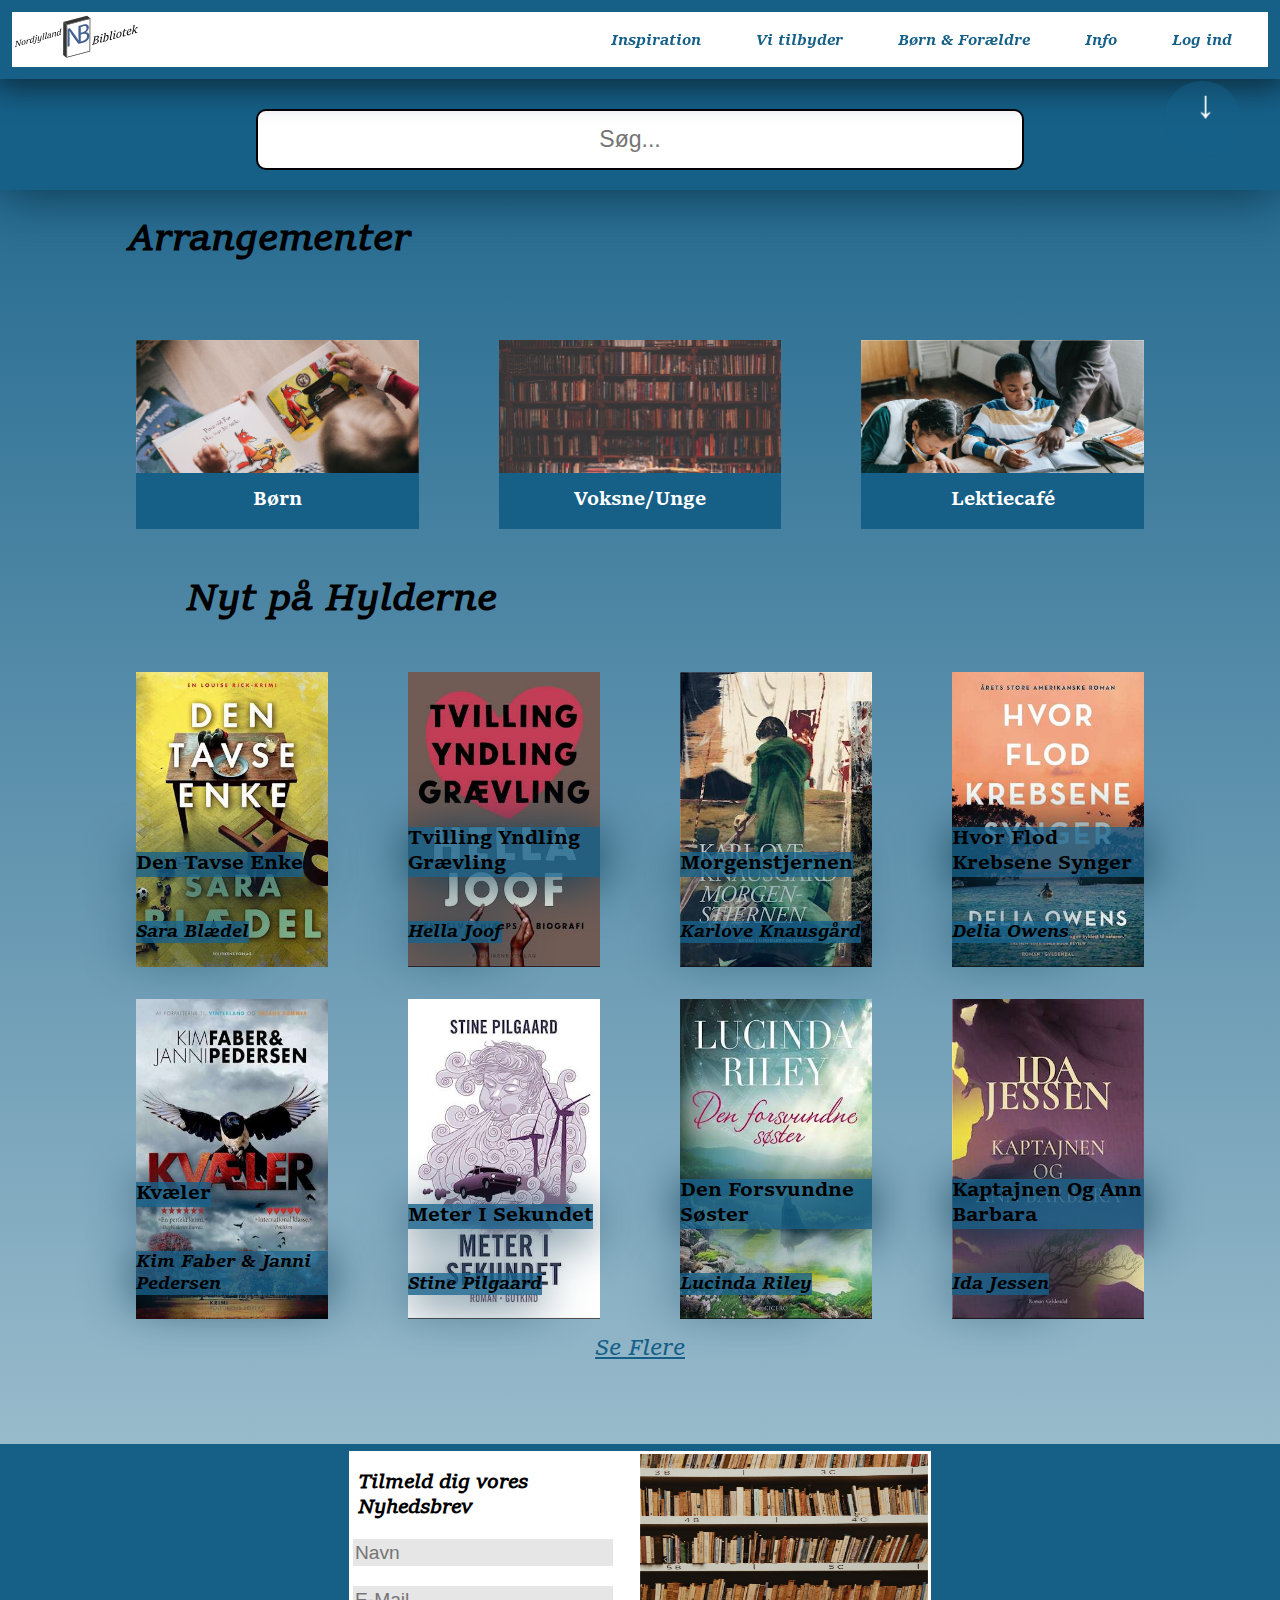
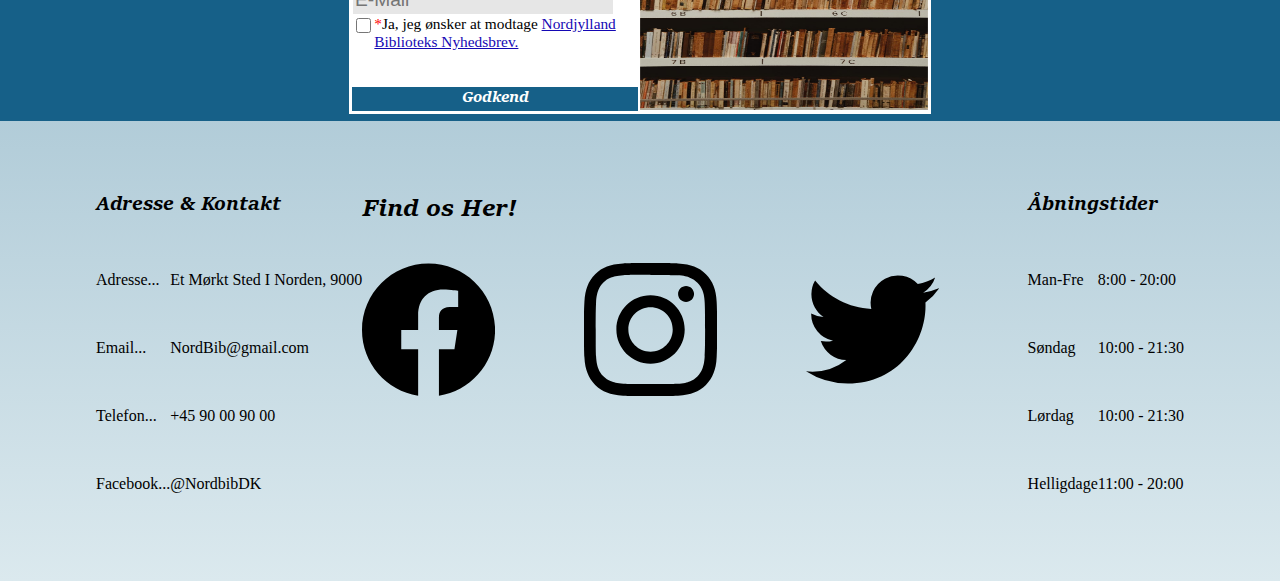
<file: Index.html>
<!DOCTYPE html>
<html lang="en">
<head>
    <meta charset="UTF-8">
    <meta http-equiv="X-UA-Compatible" content="IE=edge">
    <meta name="viewport" content="width=device-width, initial-scale=1.0">
    <title>Nordjylland Bibliotek</title>
    <link rel="stylesheet" href="CSS/nav.css">
    <link rel="stylesheet" href="CSS/main.css">
    <link rel="javascript" href="/script/script.js">
</head>
<body>
    <header class="sticky1">
        <nav>
            <svg class="svg-logo-nav" xmlns="http://www.w3.org/2000/svg" xmlns:xlink="http://www.w3.org/1999/xlink" version="1.1" id="Layer_1" x="0px" y="0px" viewBox="0 0 975.25 388.09" style="enable-background:new 0 0 975.25 388.09;" xml:space="preserve">
                <style type="text/css">
                    .st0{enable-background:new    ;}
                    .st1{fill:#363635;}
                    .st2{fill:#FFFFFF;}
                    .st3{fill:#436290;}
                    .st4{fill:none;}
                </style>
                <g>
                    <g>
                        <g class="st0">
                            <g>
                                <polygon class="st1" points="417.53,341.1 392.07,321.26 563.17,275.41 588.63,295.25     "/>
                            </g>
                            <g>
                                <polygon class="st1" points="588.63,295.25 563.17,275.41 564.26,33.41 589.72,53.25     "/>
                            </g>
                            <g>
                                <polygon class="st2" points="418.62,99.1 393.16,79.26 564.26,33.41 589.72,53.25     "/>
                            </g>
                            <g>
                                <polygon class="st2" points="417.53,341.1 392.07,321.26 393.16,79.26 418.62,99.1     "/>
                            </g>
                            <g>
                                <polygon class="st2" points="589.72,53.25 588.63,295.25 417.53,341.1 418.62,99.1     "/>
                            </g>
                            <g>
                                <polygon class="st1" points="413.21,346.7 387.75,326.86 388.88,75.97 414.34,95.81     "/>
                            </g>
                            <g>
                                <polygon class="st1" points="414.34,95.81 388.88,75.97 568.59,27.82 594.05,47.66     "/>
                            </g>
                            <g>
                                <path class="st1" d="M414.34,95.81l179.71-48.15l-1.13,250.88L413.21,346.7L414.34,95.81z M588.63,295.25l1.09-242L418.62,99.1      l-1.09,242L588.63,295.25"/>
                            </g>
                        </g>
                    </g>
                </g>
                <g>
                    <g>
                        <g>
                            <path class="st3" d="M560.29,152.79c12.48,0.27,27.06,7.04,26.97,27.18c-0.05,11.69-4.58,21.75-11.25,30.18     c-9.21,11.12-24.06,19.12-45.53,24.87c-9.74,2.61-17.58,4.15-23.19,5.01l-4.99,1.34l-41.45-57.71     c-9.1-12.66-17.82-25.81-24.38-38.74l-0.59,0.36c0.9,16.87,1.22,33.08,1.12,55.65l-0.26,58.02l-16,4.29l0.61-135.79l18.54-4.97     l41.84,57.41c9.23,12.67,16.52,24.41,22.53,36.06l0.08-17.9c-0.45-11.11-0.56-22.59-0.5-35.96l0.26-56.81l12.5-3.35     c5.85-2.19,12.5-4.36,19.2-6.15c16.98-4.55,27.89-4.46,36.07,0.2c6.8,3.41,10.86,10.37,10.81,21.05     C582.61,130.11,574.17,143.84,560.29,152.79z M535.43,220.03c17.56-4.71,33.79-15.7,33.88-35.44     c0.08-18.54-15.3-22.06-33.84-17.09l-14.05,3.76l-0.23,51.78C524.5,222.75,529.38,221.65,535.43,220.03 M521.67,114.24     l-0.2,43.72l15.42-4.13c17.95-4.81,28.53-17.31,28.59-30.4c0.07-15.92-11.6-19.03-28.78-14.43     C528.9,111.1,524.41,112.91,521.67,114.24"/>
                        </g>
                    </g>
                </g>
                <g>
                    <g>
                        <g>
                            <path d="M101.87,220.53c0.47,1.52,0.71,3.21,0.7,5.05c-0.01,1.8-0.21,3.61-0.61,5.43c-0.39,1.81-0.96,3.59-1.68,5.3     c-0.72,1.72-1.59,3.34-2.62,4.88c-1.04,1.55-2.18,2.93-3.44,4.17c-1.26,1.24-2.63,2.31-4.11,3.22c-1.48,0.9-3.03,1.57-4.66,2.01     c-1.98,0.53-3.75,0.68-5.32,0.47c-1.58-0.21-2.91-0.75-3.98-1.62c-1.08-0.87-1.91-2.06-2.48-3.56c-0.57-1.51-0.86-3.28-0.85-5.34     c0.01-1.85,0.22-3.69,0.61-5.52c0.4-1.84,0.97-3.61,1.7-5.33c0.73-1.72,1.61-3.35,2.63-4.88c1.02-1.54,2.16-2.94,3.44-4.19     c1.27-1.25,2.64-2.33,4.12-3.24c1.47-0.9,3.04-1.57,4.69-2.02c2.21-0.59,4.11-0.74,5.7-0.44c1.59,0.3,2.9,0.93,3.92,1.89     C100.65,217.77,101.4,219.01,101.87,220.53z M96.16,230.75c0.21-1.47,0.31-2.86,0.32-4.19c0.01-1.37-0.1-2.63-0.35-3.8     c-0.23-1.16-0.62-2.12-1.16-2.89c-0.54-0.77-1.26-1.3-2.15-1.59c-0.89-0.29-1.99-0.26-3.32,0.1c-1.23,0.33-2.34,0.91-3.34,1.77     c-0.99,0.85-1.89,1.86-2.67,3.02c-0.79,1.16-1.47,2.45-2.04,3.84c-0.56,1.4-1.04,2.83-1.42,4.29c-0.38,1.46-0.66,2.89-0.85,4.29     c-0.18,1.41-0.28,2.7-0.29,3.89c-0.01,1.31,0.1,2.53,0.32,3.68c0.22,1.14,0.59,2.1,1.13,2.88c0.54,0.77,1.26,1.32,2.14,1.65     c0.9,0.32,2.03,0.3,3.39-0.07c1.15-0.31,2.21-0.86,3.19-1.66c0.97-0.8,1.85-1.76,2.63-2.87c0.78-1.1,1.47-2.35,2.07-3.72     c0.59-1.37,1.1-2.79,1.49-4.24C95.65,233.66,95.95,232.21,96.16,230.75"/>
                        </g>
                        <g>
                            <path d="M73.8,208.92l-0.4,2.09l-4.32,2.68c-0.36,0.22-0.69,0.5-0.99,0.83c-0.3,0.33-0.51,0.72-0.61,1.19l-6.98,33.75l-2.45,7.93     l-2.65,0.71L40.3,228.9l-1.73-3.98l-0.33,0.09l-7.05,34.12c-0.06,0.29-0.07,0.51-0.04,0.68c0.02,0.17,0.08,0.31,0.16,0.4     c0.08,0.11,0.18,0.18,0.32,0.23c0.13,0.04,0.27,0.09,0.43,0.1l4.34,0.33L35.96,263l-14.62,3.92l0.43-2.14l4.35-2.66     c0.38-0.22,0.71-0.5,0.99-0.84c0.28-0.33,0.48-0.74,0.58-1.23l7.45-35.81c0.08-0.48,0.04-0.82-0.12-1.02     c-0.16-0.2-0.43-0.32-0.81-0.34l-4.63-0.12l0.46-2.11l11.49-3.08l13.94,27.03l1.64,3.75l0.33-0.09l6.56-31.62     c0.1-0.42,0.06-0.74-0.13-0.98c-0.19-0.23-0.45-0.35-0.8-0.36l-4.33-0.36l0.4-2.09L73.8,208.92z"/>
                        </g>
                        <g>
                            <path d="M129.58,204.76c0.5-0.13,0.97-0.24,1.39-0.31c0.43-0.07,0.82-0.11,1.19-0.1c0.37,0,0.73,0.04,1.07,0.11     c0.34,0.06,0.68,0.17,1.02,0.33l-0.82,7.77l-3.04,0.82l-0.53-2.31c-0.06-0.22-0.21-0.37-0.44-0.47c-0.22-0.11-0.49-0.17-0.78-0.2     c-0.29-0.03-0.6-0.02-0.93,0.02c-0.33,0.04-0.63,0.09-0.89,0.16c-0.78,0.21-1.54,0.55-2.28,1.02c-0.74,0.47-1.44,1.01-2.13,1.64     c-0.68,0.63-1.34,1.32-1.98,2.07c-0.64,0.75-1.26,1.53-1.86,2.33l-3.58,18.03c-0.02,0.46-0.04,0.97-0.07,1.52     c-0.02,0.56-0.04,1.11-0.05,1.67c-0.02,0.55-0.02,1.09-0.02,1.62c0,0.53,0,1-0.01,1.42l-6.72,1.8l4.87-24.55     c0.1-0.5,0.18-1.02,0.25-1.54c0.06-0.53,0.1-0.96,0.12-1.29c0.03-0.57-0.06-0.97-0.25-1.19c-0.18-0.23-0.51-0.37-0.97-0.43     l-3.1-0.54l0.01-1.74l11.07-4.8l-1.42,7.46l0.21-0.06c0.97-1.39,1.91-2.67,2.8-3.81c0.9-1.14,1.79-2.15,2.67-3.03     c0.88-0.87,1.74-1.6,2.59-2.17C127.83,205.4,128.69,204.99,129.58,204.76z"/>
                        </g>
                        <g>
                            <path d="M166.85,224.3c0.32-0.19,0.64-0.4,0.94-0.63l0.81-0.22l-0.01,2.27c-0.67,0.57-1.36,1.1-2.07,1.57     c-0.71,0.47-1.42,0.88-2.13,1.25s-1.39,0.68-2.05,0.94c-0.66,0.26-1.29,0.47-1.9,0.63c-0.87,0.23-1.58,0.26-2.15,0.07     c-0.57-0.19-1.03-0.49-1.38-0.92c-0.35-0.42-0.61-0.92-0.76-1.51c-0.16-0.58-0.26-1.15-0.29-1.73l-0.24,0.06     c-1.05,1.48-2.03,2.71-2.94,3.68c-0.91,0.97-1.77,1.75-2.59,2.35c-0.82,0.6-1.59,1.06-2.32,1.36c-0.74,0.32-1.46,0.57-2.15,0.75     c-1.59,0.43-3,0.5-4.23,0.22c-1.24-0.28-2.27-0.85-3.11-1.71c-0.84-0.86-1.47-1.99-1.9-3.37c-0.43-1.39-0.64-2.98-0.63-4.76     c0.01-1.77,0.2-3.57,0.57-5.41c0.37-1.84,0.91-3.66,1.63-5.44c0.7-1.79,1.57-3.5,2.58-5.14c1.01-1.64,2.16-3.13,3.46-4.48     c1.29-1.35,2.7-2.52,4.25-3.52c1.54-0.99,3.18-1.72,4.93-2.19c0.88-0.24,1.73-0.37,2.55-0.4c0.81-0.03,1.56,0.01,2.23,0.12     c0.67,0.11,1.26,0.29,1.77,0.53c0.51,0.25,0.92,0.53,1.22,0.84l2.43-12.02c0.13-0.55,0.1-0.94-0.08-1.14     c-0.18-0.21-0.5-0.36-0.97-0.44l-3.55-0.57l0.01-1.74l11.55-4.28l-7.48,36.5c-0.15,0.73-0.29,1.48-0.45,2.27     c-0.15,0.78-0.29,1.53-0.43,2.26c-0.13,0.72-0.25,1.37-0.33,1.94c-0.08,0.56-0.13,1-0.13,1.29c0,0.27,0.05,0.55,0.15,0.81     c0.1,0.28,0.26,0.52,0.49,0.72c0.23,0.21,0.53,0.34,0.9,0.41s0.84,0.02,1.4-0.13c0.15-0.04,0.37-0.12,0.63-0.23     c0.26-0.11,0.54-0.23,0.84-0.38C166.21,224.65,166.52,224.49,166.85,224.3z M155.86,224.01l4.64-22.34     c-0.46-0.13-1-0.19-1.62-0.2c-0.62-0.01-1.26,0.03-1.91,0.1c-0.65,0.07-1.29,0.17-1.91,0.29c-0.63,0.13-1.15,0.25-1.6,0.37     c-1.29,0.34-2.47,0.88-3.55,1.61c-1.07,0.73-2.04,1.61-2.9,2.63c-0.86,1.01-1.6,2.14-2.23,3.38c-0.63,1.24-1.16,2.53-1.58,3.87     c-0.43,1.35-0.75,2.72-0.97,4.11c-0.22,1.4-0.33,2.76-0.34,4.08c-0.01,1.35,0.14,2.55,0.42,3.61c0.28,1.05,0.72,1.92,1.31,2.58     c0.58,0.67,1.34,1.12,2.27,1.32c0.92,0.22,2.01,0.15,3.28-0.19c0.48-0.13,1.01-0.33,1.58-0.62c0.57-0.29,1.16-0.66,1.75-1.11     c0.59-0.45,1.17-0.96,1.75-1.54C154.84,225.37,155.37,224.72,155.86,224.01"/>
                        </g>
                        <g>
                            <path d="M190.23,176.62c0.21,0.41,0.31,0.91,0.31,1.48c0,0.6-0.11,1.18-0.32,1.73c-0.21,0.56-0.51,1.06-0.88,1.51     c-0.37,0.45-0.8,0.84-1.3,1.17c-0.49,0.33-1.02,0.57-1.58,0.72c-0.54,0.15-1.05,0.19-1.54,0.13c-0.48-0.06-0.9-0.21-1.24-0.44     c-0.35-0.24-0.63-0.57-0.84-0.99c-0.21-0.42-0.31-0.93-0.31-1.53c0-0.61,0.11-1.18,0.32-1.72c0.21-0.54,0.49-1.03,0.85-1.47     c0.35-0.44,0.77-0.81,1.25-1.12c0.49-0.31,1-0.53,1.54-0.68c0.58-0.16,1.12-0.21,1.63-0.19c0.5,0.03,0.93,0.17,1.27,0.41     C189.74,175.88,190.02,176.21,190.23,176.62z"/>
                        </g>
                        <g>
                            <path d="M175.7,196.26l0.01-1.69l12.49-5.24l-5.68,31.42c-0.61,3.44-1.48,6.46-2.58,9.04c-1.11,2.59-2.38,4.79-3.83,6.62     c-1.44,1.82-3.02,3.3-4.72,4.42c-1.7,1.12-3.47,1.92-5.29,2.41c-0.28,0.07-0.61,0.14-1.01,0.19c-0.39,0.06-0.8,0.09-1.22,0.11     c-0.42,0.02-0.84,0.03-1.26,0.01c-0.43-0.01-0.81-0.04-1.18-0.08l1.02-5.75l0.93-0.25c0.4,0.12,0.83,0.24,1.27,0.36     c0.44,0.11,0.9,0.2,1.4,0.26c0.49,0.06,1,0.07,1.53,0.04c0.53-0.03,1.09-0.12,1.67-0.28c1.12-0.3,2.03-0.7,2.71-1.21     c0.68-0.51,1.21-1.09,1.58-1.75c0.66-1.19,1.28-2.93,1.84-5.23c0.56-2.29,1.15-5.24,1.77-8.85l4.02-22.42     c0.08-0.37,0.03-0.73-0.13-1.07c-0.17-0.34-0.49-0.54-0.97-0.59L175.7,196.26z"/>
                        </g>
                        <g>
                            <path d="M206.1,184.53l-4.43,21.11c-0.17,0.81-0.31,1.61-0.44,2.39c-0.13,0.78-0.18,1.47-0.19,2.07c0,0.73,0.09,1.35,0.28,1.86     c0.18,0.51,0.49,0.9,0.91,1.17c0.42,0.27,0.97,0.42,1.64,0.45c0.67,0.03,1.49-0.1,2.46-0.36c0.6-0.16,1.26-0.41,1.97-0.74     c0.71-0.33,1.43-0.74,2.16-1.22c0.72-0.47,1.43-1.01,2.13-1.64c0.69-0.62,1.33-1.3,1.89-2.02l3.73-19.58     c0.04-0.49,0.08-1.01,0.12-1.57c0.03-0.56,0.05-1.11,0.06-1.65c0.02-0.55,0.02-1.08,0.02-1.6c0-0.52,0-0.98,0.01-1.4l6.66-1.78     l-6.01,32.47c-0.52,2.75-1.32,5.2-2.4,7.36c-1.09,2.15-2.38,4.07-3.89,5.76c-0.89,1-1.79,1.95-2.69,2.82     c-0.91,0.87-1.83,1.67-2.78,2.37c-0.95,0.71-1.93,1.32-2.96,1.84c-1.02,0.51-2.1,0.91-3.22,1.22c-1.02,0.27-1.94,0.49-2.76,0.63     c-0.81,0.14-1.53,0.24-2.15,0.28c-0.63,0.04-1.17,0.05-1.64,0.03s-0.86-0.04-1.16-0.06l0.99-5.98l1-0.27     c0.42,0.12,0.89,0.23,1.4,0.33s1.05,0.17,1.62,0.22c0.57,0.04,1.18,0.04,1.8,0c0.53-0.04,1.07-0.13,1.62-0.28     c0.11-0.03,0.22-0.06,0.33-0.09c1.17-0.31,2.18-0.62,3.03-0.93c0.86-0.32,1.6-0.65,2.25-1.01c0.64-0.36,1.2-0.75,1.68-1.18     c0.47-0.43,0.92-0.93,1.35-1.49c0.2-0.29,0.4-0.65,0.58-1.11c0.19-0.46,0.36-0.98,0.53-1.56s0.35-1.22,0.51-1.91     c0.16-0.68,0.32-1.4,0.49-2.15l0.62-2.74c0.12-0.46,0.24-0.93,0.35-1.41c0.11-0.48,0.21-0.93,0.3-1.36     c0.09-0.42,0.18-0.82,0.26-1.16c0.09-0.34,0.15-0.62,0.19-0.81l-0.21,0.06c-1.11,1.54-2.19,2.81-3.21,3.8     c-1.03,0.99-2.01,1.79-2.96,2.41c-0.95,0.61-1.85,1.09-2.69,1.41c-0.84,0.31-1.63,0.57-2.35,0.76c-1.08,0.29-2.1,0.43-3.04,0.4     c-0.94-0.03-1.76-0.25-2.45-0.67c-0.69-0.41-1.23-1.03-1.62-1.84c-0.39-0.81-0.58-1.86-0.57-3.14c0-0.54,0.04-1.12,0.09-1.72     c0.06-0.61,0.17-1.24,0.31-1.87l3.38-16.14c0.13-0.55,0.1-0.95-0.06-1.18c-0.17-0.23-0.5-0.38-0.98-0.46l-3.13-0.53l0.01-1.69     L206.1,184.53z"/>
                        </g>
                        <g>
                            <path d="M246.32,158.97l-8.09,38.9c-0.1,0.55-0.21,1.1-0.32,1.64c-0.12,0.55-0.22,1.07-0.31,1.56c-0.1,0.49-0.16,0.93-0.2,1.32     c-0.05,0.4-0.07,0.71-0.07,0.94c0,0.27,0.06,0.54,0.17,0.79c0.12,0.26,0.31,0.48,0.57,0.65s0.59,0.3,0.99,0.36     c0.4,0.06,0.89,0.01,1.45-0.14c0.16-0.04,0.39-0.12,0.68-0.25c0.29-0.12,0.61-0.27,0.96-0.44c0.36-0.18,0.71-0.37,1.09-0.59     c0.37-0.21,0.72-0.42,1.05-0.64l0.81-0.22l-0.01,2.27c-0.69,0.58-1.42,1.12-2.2,1.62c-0.79,0.5-1.57,0.96-2.36,1.36     c-0.78,0.41-1.52,0.74-2.2,1.01c-0.68,0.26-1.26,0.46-1.75,0.59c-0.86,0.23-1.62,0.3-2.26,0.19s-1.17-0.32-1.61-0.64     c-0.43-0.32-0.75-0.71-0.95-1.17c-0.21-0.46-0.31-0.93-0.31-1.41c0-0.6,0.07-1.31,0.2-2.12c0.14-0.81,0.29-1.66,0.48-2.54     l7.23-34.87c0.1-0.55,0.06-0.93-0.13-1.15c-0.18-0.22-0.51-0.36-0.97-0.43l-3.61-0.55l0.01-1.74L246.32,158.97z"/>
                        </g>
                        <g>
                            <path d="M265.64,153.79l-8.09,38.9c-0.1,0.55-0.21,1.1-0.32,1.64c-0.11,0.55-0.21,1.06-0.31,1.56c-0.1,0.49-0.16,0.93-0.2,1.32     s-0.07,0.71-0.07,0.94c0,0.27,0.06,0.54,0.17,0.79c0.12,0.26,0.31,0.48,0.57,0.65c0.26,0.18,0.59,0.3,1,0.36     c0.4,0.06,0.88,0.01,1.44-0.14c0.16-0.04,0.39-0.12,0.68-0.25c0.29-0.12,0.61-0.27,0.97-0.44c0.35-0.17,0.71-0.37,1.09-0.59     c0.37-0.21,0.71-0.42,1.04-0.64l0.81-0.22l-0.01,2.27c-0.68,0.58-1.42,1.12-2.2,1.62c-0.78,0.5-1.57,0.95-2.36,1.36     c-0.78,0.41-1.52,0.74-2.2,1.01c-0.68,0.26-1.26,0.46-1.74,0.59c-0.87,0.23-1.62,0.3-2.26,0.19c-0.64-0.11-1.18-0.32-1.61-0.64     c-0.43-0.32-0.75-0.71-0.96-1.17c-0.21-0.46-0.31-0.93-0.31-1.41c0-0.6,0.08-1.31,0.2-2.12c0.14-0.81,0.29-1.66,0.48-2.54     l7.23-34.87c0.1-0.55,0.06-0.93-0.13-1.15c-0.19-0.22-0.52-0.36-0.98-0.42l-3.61-0.55l0.01-1.74L265.64,153.79z"/>
                        </g>
                        <g>
                            <path d="M298.26,188.71l0.81-0.22l-0.01,2.27c-0.67,0.57-1.36,1.1-2.07,1.57c-0.71,0.47-1.42,0.89-2.13,1.26     c-0.71,0.37-1.4,0.69-2.07,0.95c-0.67,0.25-1.31,0.45-1.91,0.62c-0.92,0.25-1.67,0.29-2.26,0.11c-0.58-0.17-1.03-0.47-1.38-0.9     c-0.34-0.43-0.58-0.94-0.71-1.53c-0.14-0.6-0.23-1.18-0.29-1.74l-0.24,0.06c-0.95,1.4-1.89,2.58-2.83,3.54     c-0.93,0.97-1.86,1.77-2.78,2.41c-0.92,0.64-1.8,1.15-2.65,1.53c-0.86,0.37-1.67,0.66-2.43,0.87c-1.39,0.37-2.59,0.46-3.61,0.28     c-1.01-0.18-1.85-0.57-2.5-1.14c-0.66-0.58-1.15-1.33-1.48-2.23c-0.33-0.91-0.49-1.89-0.48-2.95c0.01-1.58,0.25-3.04,0.75-4.39     s1.17-2.58,2.02-3.71c0.85-1.13,1.82-2.15,2.91-3.07c1.1-0.92,2.25-1.73,3.45-2.44c1.19-0.72,2.4-1.32,3.62-1.81     c1.22-0.49,2.35-0.88,3.39-1.16c0.32-0.09,0.7-0.16,1.15-0.25c0.46-0.08,0.94-0.16,1.45-0.24c0.51-0.09,1.03-0.17,1.54-0.26     c0.51-0.08,0.99-0.17,1.43-0.24l0.49-2.43c0.06-0.26,0.11-0.56,0.15-0.9c0.04-0.34,0.07-0.66,0.1-0.98     c0.02-0.32,0.03-0.62,0.05-0.93c0.01-0.3,0.02-0.56,0.02-0.76c0-0.81-0.14-1.47-0.43-1.98c-0.28-0.51-0.68-0.89-1.16-1.13     c-0.49-0.23-1.07-0.36-1.73-0.36c-0.67,0-1.37,0.1-2.11,0.3c-0.96,0.26-1.95,0.71-2.97,1.34c-1.02,0.64-1.99,1.33-2.94,2.07     c-0.95,0.74-1.83,1.48-2.66,2.23c-0.82,0.76-1.53,1.37-2.11,1.86l-1.18,0.32l0.57-5.69l2.06-1.2c0.72-0.45,1.45-0.88,2.19-1.3     c0.74-0.43,1.51-0.83,2.33-1.21c0.81-0.39,1.68-0.75,2.6-1.11c0.92-0.34,1.95-0.67,3.08-0.98c1.25-0.33,2.48-0.54,3.69-0.61     c1.21-0.08,2.3,0.05,3.26,0.38c0.96,0.33,1.74,0.91,2.33,1.72c0.58,0.82,0.87,1.95,0.87,3.4c0,0.36-0.02,0.76-0.05,1.21     c-0.03,0.45-0.07,0.91-0.14,1.38c-0.06,0.46-0.13,0.91-0.2,1.37c-0.07,0.45-0.14,0.85-0.21,1.21l-1.72,8.17     c-0.14,0.64-0.28,1.33-0.43,2.07c-0.14,0.74-0.27,1.46-0.39,2.16c-0.11,0.69-0.21,1.33-0.29,1.9c-0.08,0.56-0.12,0.99-0.12,1.25     c0,0.27,0.04,0.55,0.14,0.82c0.1,0.28,0.27,0.52,0.5,0.72c0.22,0.21,0.53,0.34,0.91,0.41s0.85,0.02,1.42-0.13     c0.16-0.04,0.37-0.12,0.64-0.22c0.26-0.1,0.54-0.23,0.86-0.38c0.31-0.15,0.63-0.33,0.96-0.52     C297.64,189.15,297.96,188.93,298.26,188.71z M286.31,188.96l2.12-10.38c-2.13,0.57-4.11,1.19-5.95,1.86     c-1.84,0.67-3.44,1.47-4.8,2.39c-1.36,0.92-2.42,2.01-3.19,3.28c-0.77,1.26-1.16,2.77-1.17,4.54c0,0.95,0.12,1.73,0.39,2.33     c0.27,0.6,0.63,1.05,1.08,1.34c0.46,0.29,0.97,0.47,1.57,0.5c0.59,0.04,1.21-0.03,1.88-0.21c0.58-0.16,1.22-0.4,1.93-0.73     c0.71-0.33,1.42-0.74,2.14-1.21c0.73-0.47,1.43-1.02,2.12-1.64C285.12,190.39,285.74,189.72,286.31,188.96"/>
                        </g>
                        <g>
                            <path d="M325.58,152.24c1.06-0.28,2.07-0.41,3.01-0.38c0.94,0.04,1.75,0.27,2.45,0.69c0.69,0.41,1.23,1.03,1.63,1.85     c0.4,0.81,0.6,1.85,0.59,3.12c0,0.52-0.04,1.1-0.13,1.73c-0.08,0.64-0.18,1.25-0.31,1.84l-2.46,11.14     c-0.14,0.64-0.28,1.3-0.4,1.98c-0.13,0.69-0.24,1.33-0.34,1.94c-0.1,0.6-0.19,1.15-0.25,1.6c-0.06,0.46-0.1,0.79-0.1,0.98     c0,0.27,0.04,0.54,0.14,0.8c0.1,0.26,0.27,0.5,0.5,0.69c0.22,0.2,0.53,0.33,0.91,0.38c0.39,0.05,0.85,0,1.42-0.15     c0.16-0.04,0.36-0.11,0.62-0.21c0.25-0.1,0.52-0.22,0.8-0.37c0.28-0.15,0.58-0.32,0.89-0.5s0.63-0.4,0.95-0.63l0.81-0.22     l-0.01,2.27c-0.68,0.57-1.4,1.11-2.14,1.59c-0.74,0.48-1.48,0.9-2.22,1.27c-0.74,0.37-1.43,0.69-2.08,0.95     c-0.66,0.26-1.22,0.45-1.67,0.57c-0.83,0.22-1.54,0.28-2.16,0.16c-0.61-0.12-1.1-0.34-1.5-0.67c-0.39-0.33-0.69-0.73-0.88-1.19     c-0.2-0.47-0.3-0.93-0.3-1.41c0-0.5,0.07-1.18,0.19-2.06c0.12-0.87,0.29-1.76,0.49-2.66l2.49-11.42c0.1-0.44,0.21-0.91,0.31-1.4     c0.1-0.49,0.2-0.97,0.28-1.44c0.08-0.47,0.15-0.93,0.2-1.38c0.06-0.45,0.08-0.84,0.08-1.2c0-0.72-0.09-1.34-0.29-1.85     c-0.2-0.51-0.51-0.89-0.93-1.15c-0.42-0.26-0.97-0.4-1.65-0.43c-0.68-0.03-1.5,0.09-2.47,0.35c-0.58,0.16-1.22,0.38-1.9,0.68     c-0.68,0.29-1.36,0.66-2.05,1.11c-0.69,0.44-1.36,0.95-2.01,1.53c-0.66,0.58-1.26,1.23-1.8,1.96l-4.28,20.7     c-0.06,0.53-0.11,1.07-0.12,1.63c-0.03,0.56-0.04,1.11-0.05,1.64c-0.01,0.55-0.02,1.07-0.02,1.58c0,0.5,0,0.97-0.01,1.38     l-6.75,1.81l5.73-27.61c0.08-0.49,0.03-0.86-0.16-1.11c-0.19-0.24-0.52-0.39-1.01-0.44l-3.12-0.53l0.01-1.69l10.86-4.8     l-1.05,5.38l0.24-0.06c1.11-1.54,2.16-2.8,3.15-3.78c0.99-0.98,1.93-1.76,2.84-2.37c0.91-0.6,1.78-1.07,2.61-1.39     C323.99,152.71,324.8,152.45,325.58,152.24z"/>
                        </g>
                        <g>
                            <path d="M370.93,169.61c0.32-0.19,0.63-0.4,0.93-0.62l0.81-0.22l-0.01,2.27c-0.66,0.57-1.35,1.1-2.06,1.57     c-0.71,0.47-1.43,0.89-2.13,1.25c-0.7,0.36-1.39,0.68-2.05,0.94c-0.67,0.26-1.3,0.47-1.9,0.63c-0.87,0.23-1.59,0.26-2.16,0.07     c-0.57-0.19-1.03-0.49-1.38-0.92c-0.35-0.43-0.6-0.93-0.76-1.51c-0.16-0.58-0.26-1.15-0.29-1.73l-0.24,0.06     c-1.05,1.48-2.03,2.71-2.93,3.68c-0.91,0.97-1.77,1.75-2.59,2.35c-0.82,0.6-1.59,1.06-2.33,1.37c-0.73,0.32-1.45,0.56-2.15,0.75     c-1.59,0.43-3,0.5-4.23,0.22c-1.23-0.28-2.26-0.86-3.1-1.72c-0.84-0.86-1.48-1.98-1.9-3.37c-0.43-1.39-0.64-2.98-0.63-4.76     c0.01-1.77,0.19-3.57,0.57-5.41c0.37-1.84,0.91-3.65,1.62-5.43c0.71-1.79,1.57-3.5,2.58-5.14c1.01-1.64,2.16-3.13,3.45-4.48     c1.29-1.35,2.71-2.52,4.25-3.52c1.54-1,3.19-1.72,4.93-2.19c0.89-0.24,1.73-0.37,2.55-0.4c0.81-0.03,1.55,0.01,2.23,0.12     c0.67,0.11,1.27,0.28,1.78,0.53c0.51,0.25,0.91,0.53,1.21,0.84l2.44-12.03c0.12-0.55,0.09-0.93-0.09-1.14     c-0.18-0.22-0.5-0.36-0.96-0.45l-3.56-0.56l0.01-1.74l11.55-4.28l-7.48,36.5c-0.14,0.73-0.29,1.48-0.44,2.27     c-0.16,0.79-0.3,1.53-0.44,2.26c-0.13,0.72-0.24,1.37-0.33,1.94c-0.08,0.56-0.12,1-0.12,1.29c0,0.27,0.04,0.55,0.14,0.82     c0.1,0.28,0.27,0.52,0.5,0.72c0.22,0.21,0.52,0.35,0.9,0.41c0.37,0.07,0.84,0.02,1.4-0.13c0.16-0.04,0.37-0.12,0.64-0.23     c0.26-0.11,0.54-0.23,0.84-0.38C370.3,169.97,370.61,169.8,370.93,169.61z M359.94,169.32l4.65-22.35c-0.46-0.12-1-0.19-1.62-0.2     c-0.63-0.01-1.26,0.03-1.91,0.1c-0.66,0.07-1.29,0.17-1.92,0.29c-0.62,0.13-1.15,0.25-1.6,0.37c-1.29,0.34-2.46,0.88-3.54,1.61     c-1.08,0.74-2.04,1.61-2.91,2.63c-0.86,1.01-1.6,2.14-2.23,3.38c-0.62,1.24-1.15,2.53-1.58,3.87c-0.42,1.34-0.75,2.72-0.96,4.11     c-0.22,1.4-0.33,2.76-0.34,4.08c-0.01,1.35,0.13,2.55,0.42,3.61c0.29,1.05,0.73,1.91,1.31,2.58c0.59,0.67,1.35,1.12,2.27,1.32     c0.92,0.22,2.02,0.15,3.28-0.19c0.49-0.13,1.01-0.34,1.59-0.63c0.57-0.29,1.16-0.66,1.75-1.11c0.6-0.45,1.18-0.96,1.76-1.54     C358.93,170.68,359.46,170.04,359.94,169.32"/>
                        </g>
                    </g>
                </g>
                <g>
                    <g>
                        <g>
                            <path d="M653.86,209.45c1.25,0.7,2.22,1.67,2.91,2.92c0.69,1.25,1.02,2.78,1.02,4.57c-0.01,2.4-0.38,4.62-1.11,6.66     c-0.73,2.04-1.71,3.92-2.95,5.65c-1.24,1.73-2.68,3.28-4.35,4.68c-1.66,1.4-3.45,2.65-5.36,3.75c-1.92,1.1-3.89,2.07-5.94,2.88     c-2.05,0.8-4.08,1.48-6.07,2.02l-25.14,6.74l0.62-2.86l5.66-3.21c0.5-0.3,0.95-0.68,1.34-1.14c0.39-0.46,0.65-1.02,0.79-1.66     l9.95-47.98c0.11-0.63,0.07-1.1-0.13-1.39c-0.2-0.29-0.54-0.44-1.02-0.45l-5.93-0.14l0.62-2.81l21.21-5.68     c3.69-0.99,6.75-1.5,9.16-1.53c2.41-0.02,4.33,0.29,5.74,0.94c1.41,0.65,2.4,1.58,2.95,2.78c0.56,1.2,0.83,2.53,0.83,4     c-0.01,2.1-0.4,4.12-1.15,6.07c-0.76,1.96-1.81,3.79-3.15,5.52c-1.35,1.73-2.92,3.32-4.75,4.79c-1.82,1.47-3.79,2.75-5.9,3.83     l-0.04,0.22c2.11-0.42,4.03-0.57,5.75-0.42C651.12,208.33,652.61,208.76,653.86,209.45z M645.11,231.24     c2.5-3.01,3.75-6.96,3.77-11.84c0.01-1.71-0.25-3.09-0.78-4.13c-0.53-1.05-1.35-1.79-2.47-2.24c-1.12-0.44-2.53-0.6-4.25-0.47     c-1.71,0.12-3.75,0.5-6.13,1.14l-7.5,2.01l-5.16,25.07l11.15-2.99C638.83,236.44,642.61,234.26,645.11,231.24 M633.57,187.96     l-4.87,23.46l4.33-1.16c3.24-0.87,5.93-1.91,8.08-3.14c2.16-1.22,3.89-2.58,5.19-4.07c1.31-1.49,2.23-3.1,2.77-4.83     c0.54-1.73,0.81-3.52,0.82-5.37c0.01-3.2-0.94-5.28-2.85-6.26c-1.92-0.97-4.87-0.92-8.85,0.14L633.57,187.96"/>
                        </g>
                        <g>
                            <path d="M686.64,168.01c0.27,0.55,0.4,1.21,0.39,1.98c0,0.8-0.15,1.57-0.43,2.31c-0.28,0.73-0.67,1.4-1.15,2     c-0.48,0.6-1.06,1.11-1.72,1.56c-0.68,0.44-1.38,0.76-2.13,0.96c-0.72,0.19-1.4,0.26-2.04,0.18c-0.64-0.08-1.19-0.28-1.65-0.6     c-0.47-0.31-0.84-0.75-1.12-1.31c-0.28-0.55-0.42-1.24-0.42-2.04c0-0.8,0.15-1.56,0.44-2.29c0.28-0.72,0.66-1.37,1.13-1.96     c0.47-0.58,1.02-1.07,1.66-1.48c0.64-0.4,1.33-0.71,2.05-0.9c0.77-0.21,1.5-0.29,2.17-0.25c0.67,0.05,1.24,0.22,1.72,0.54     C686.01,167.03,686.38,167.46,686.64,168.01z"/>
                        </g>
                        <g>
                            <path d="M683.39,223.82c0.48-0.28,0.92-0.56,1.33-0.83l1.08-0.29l-0.01,3.02c-0.89,0.76-1.85,1.48-2.87,2.14     c-1.03,0.66-2.06,1.26-3.07,1.8c-1.02,0.54-1.98,0.98-2.89,1.33c-0.91,0.35-1.71,0.62-2.41,0.81c-1.12,0.3-2.09,0.38-2.9,0.23     c-0.81-0.16-1.49-0.46-2.04-0.88c-0.55-0.44-0.95-0.96-1.22-1.58c-0.26-0.62-0.4-1.24-0.39-1.88c0-0.82,0.1-1.77,0.3-2.83     c0.19-1.06,0.4-2.21,0.65-3.46l4.96-24.31c0.17-0.71,0.12-1.23-0.13-1.56c-0.25-0.33-0.69-0.53-1.3-0.62l-4.76-0.87l0.01-2.24     l15.69-6.73l-5.81,28.27c-0.06,0.35-0.14,0.79-0.25,1.35c-0.1,0.55-0.22,1.16-0.35,1.83c-0.12,0.66-0.25,1.35-0.39,2.07     c-0.13,0.71-0.26,1.38-0.36,2c-0.11,0.62-0.2,1.17-0.27,1.65s-0.1,0.8-0.11,0.99c0,0.36,0.07,0.72,0.2,1.07     c0.13,0.35,0.35,0.65,0.68,0.9c0.32,0.24,0.73,0.41,1.24,0.49c0.51,0.09,1.14,0.03,1.89-0.17c0.21-0.06,0.51-0.17,0.9-0.33     c0.39-0.16,0.81-0.35,1.25-0.58C682.44,224.36,682.9,224.1,683.39,223.82z"/>
                        </g>
                        <g>
                            <path d="M731.93,181.61c0.57,1.86,0.85,3.97,0.84,6.35c-0.01,2.4-0.27,4.83-0.78,7.3c-0.51,2.46-1.24,4.88-2.2,7.24     c-0.95,2.36-2.11,4.62-3.45,6.78c-1.35,2.15-2.88,4.11-4.59,5.88c-1.72,1.77-3.59,3.29-5.61,4.59c-2.03,1.29-4.17,2.23-6.44,2.84     c-1.18,0.32-2.27,0.5-3.27,0.52c-1,0.04-1.91-0.03-2.72-0.2c-0.81-0.17-1.53-0.42-2.14-0.77c-0.61-0.35-1.12-0.75-1.52-1.19     l-2.1,4.57l-8.02,2.15c0.49-1.39,1-2.93,1.54-4.61c0.54-1.67,1.04-3.39,1.5-5.14l9.99-49.39c0.17-0.62,0.11-1.1-0.17-1.44     c-0.28-0.34-0.69-0.56-1.22-0.66l-4.2-0.9l0.01-2.32l14.84-5.55c-0.79,3.8-1.57,7.58-2.36,11.34c-0.78,3.76-1.55,7.56-2.31,11.37     l-1.23,5.54c1.51-2.17,2.91-3.91,4.21-5.24c1.31-1.32,2.51-2.38,3.62-3.16c1.11-0.78,2.13-1.35,3.03-1.71     c0.91-0.35,1.73-0.62,2.45-0.82c2.14-0.57,4.02-0.67,5.65-0.28c1.62,0.4,3,1.18,4.11,2.35     C730.53,178.23,731.36,179.75,731.93,181.61z M724.13,196.99c0.29-1.85,0.44-3.66,0.45-5.43c0.01-1.79-0.17-3.4-0.54-4.81     c-0.36-1.42-0.94-2.58-1.73-3.48c-0.78-0.91-1.78-1.51-2.99-1.81c-1.21-0.29-2.68-0.21-4.39,0.25c-0.64,0.17-1.34,0.44-2.08,0.81     c-0.75,0.37-1.51,0.84-2.29,1.44c-0.78,0.59-1.56,1.29-2.35,2.09c-0.79,0.81-1.54,1.71-2.23,2.69l-6.14,29.55     c0.59,0.2,1.3,0.31,2.13,0.32c0.83,0.01,1.68-0.03,2.56-0.13c0.88-0.1,1.74-0.24,2.59-0.41c0.84-0.17,1.57-0.34,2.18-0.51     c1.71-0.46,3.28-1.17,4.7-2.15c1.41-0.97,2.69-2.12,3.81-3.44c1.13-1.32,2.12-2.8,2.97-4.43c0.85-1.63,1.55-3.34,2.1-5.12     C723.43,200.66,723.84,198.85,724.13,196.99"/>
                        </g>
                        <g>
                            <path d="M760.99,144.59l-10.77,51.76c-0.13,0.72-0.28,1.45-0.43,2.18c-0.15,0.74-0.28,1.43-0.41,2.08     c-0.12,0.65-0.21,1.25-0.26,1.77c-0.06,0.53-0.09,0.93-0.09,1.24c0,0.36,0.08,0.71,0.24,1.05c0.15,0.34,0.41,0.63,0.75,0.88     c0.35,0.23,0.79,0.4,1.32,0.47c0.53,0.08,1.17,0.02,1.92-0.18c0.22-0.06,0.52-0.17,0.9-0.33c0.4-0.16,0.82-0.36,1.29-0.59     c0.47-0.24,0.95-0.5,1.44-0.78c0.5-0.28,0.96-0.57,1.39-0.85l1.08-0.29l-0.01,3.02c-0.92,0.77-1.89,1.49-2.93,2.15     c-1.05,0.66-2.09,1.27-3.13,1.81c-1.04,0.54-2.02,0.99-2.93,1.34c-0.91,0.35-1.68,0.61-2.32,0.78c-1.15,0.31-2.15,0.39-3,0.25     c-0.86-0.15-1.57-0.43-2.14-0.86c-0.57-0.43-0.99-0.95-1.28-1.56c-0.28-0.61-0.41-1.24-0.41-1.88c0-0.8,0.09-1.73,0.28-2.82     c0.18-1.08,0.39-2.2,0.63-3.37l9.62-46.4c0.14-0.73,0.08-1.24-0.17-1.53c-0.25-0.28-0.69-0.47-1.3-0.55l-4.8-0.74l0.01-2.32     L760.99,144.59z"/>
                        </g>
                        <g>
                            <path d="M786.15,141.35c0.27,0.55,0.4,1.21,0.39,1.98c0,0.8-0.15,1.57-0.43,2.31c-0.28,0.73-0.66,1.4-1.15,2     c-0.48,0.6-1.06,1.11-1.72,1.56c-0.68,0.44-1.38,0.76-2.12,0.96c-0.73,0.2-1.41,0.26-2.05,0.18c-0.63-0.09-1.19-0.28-1.65-0.6     c-0.47-0.31-0.84-0.75-1.12-1.31c-0.28-0.56-0.42-1.24-0.42-2.04c0-0.8,0.15-1.57,0.44-2.29c0.28-0.72,0.66-1.37,1.13-1.96     c0.47-0.58,1.03-1.07,1.66-1.48c0.64-0.4,1.33-0.71,2.05-0.9c0.77-0.21,1.49-0.29,2.16-0.25c0.67,0.05,1.24,0.22,1.72,0.54     C785.52,140.37,785.89,140.79,786.15,141.35z"/>
                        </g>
                        <g>
                            <path d="M782.9,197.16c0.48-0.28,0.92-0.56,1.33-0.83l1.08-0.29l-0.01,3.02c-0.89,0.76-1.84,1.48-2.87,2.14     c-1.03,0.66-2.06,1.26-3.07,1.8c-1.02,0.54-1.98,0.98-2.89,1.33c-0.91,0.35-1.71,0.62-2.4,0.8c-1.12,0.3-2.1,0.38-2.91,0.23     c-0.81-0.16-1.49-0.46-2.04-0.88c-0.55-0.44-0.95-0.96-1.22-1.58c-0.26-0.62-0.39-1.25-0.39-1.89c0-0.82,0.1-1.77,0.29-2.83     s0.41-2.21,0.66-3.46l4.95-24.31c0.17-0.71,0.12-1.23-0.13-1.56c-0.25-0.33-0.69-0.53-1.3-0.62l-4.76-0.87l0.01-2.24l15.69-6.73     l-5.81,28.27c-0.06,0.35-0.14,0.8-0.25,1.35c-0.11,0.55-0.23,1.16-0.36,1.83c-0.12,0.66-0.25,1.35-0.39,2.07     c-0.13,0.71-0.26,1.38-0.36,2c-0.11,0.62-0.2,1.17-0.27,1.65s-0.1,0.8-0.11,0.99c0,0.36,0.07,0.72,0.2,1.07     c0.13,0.35,0.36,0.65,0.68,0.9c0.32,0.24,0.73,0.41,1.24,0.49c0.51,0.09,1.14,0.03,1.89-0.17c0.21-0.06,0.51-0.17,0.9-0.33     c0.39-0.16,0.81-0.35,1.25-0.58C781.96,197.69,782.42,197.44,782.9,197.16z"/>
                        </g>
                        <g>
                            <path d="M829.57,156.62c0.63,2.03,0.94,4.27,0.93,6.72c-0.01,2.4-0.28,4.8-0.81,7.22c-0.53,2.42-1.27,4.77-2.24,7.05     c-0.95,2.28-2.12,4.44-3.49,6.49c-1.37,2.04-2.9,3.9-4.57,5.55c-1.68,1.65-3.5,3.07-5.47,4.28c-1.97,1.2-4.03,2.09-6.2,2.68     c-2.62,0.7-4.97,0.91-7.07,0.63c-2.1-0.29-3.86-1-5.3-2.16s-2.54-2.74-3.31-4.74c-0.76-2-1.14-4.37-1.13-7.1     c0.01-2.45,0.29-4.9,0.81-7.35c0.53-2.44,1.28-4.81,2.25-7.09c0.98-2.29,2.14-4.45,3.5-6.5c1.36-2.05,2.88-3.9,4.57-5.57     c1.69-1.67,3.52-3.1,5.48-4.3c1.97-1.21,4.05-2.1,6.24-2.69c2.94-0.79,5.47-0.99,7.59-0.59c2.12,0.4,3.86,1.23,5.22,2.51     C827.94,152.95,828.94,154.6,829.57,156.62z M821.99,170.21c0.27-1.94,0.41-3.8,0.42-5.57c0.01-1.82-0.14-3.5-0.46-5.04     c-0.31-1.55-0.82-2.82-1.55-3.84c-0.71-1.02-1.66-1.73-2.85-2.11c-1.18-0.39-2.66-0.34-4.43,0.13c-1.63,0.44-3.11,1.22-4.44,2.35     c-1.32,1.13-2.51,2.46-3.56,4.01c-1.04,1.55-1.95,3.25-2.71,5.11c-0.75,1.85-1.38,3.75-1.88,5.69c-0.5,1.94-0.88,3.85-1.13,5.72     c-0.25,1.88-0.37,3.6-0.38,5.17c-0.01,1.74,0.13,3.37,0.42,4.89c0.29,1.52,0.78,2.8,1.5,3.83c0.71,1.04,1.67,1.76,2.86,2.2     c1.18,0.43,2.68,0.39,4.5-0.1c1.52-0.41,2.94-1.15,4.23-2.2c1.3-1.07,2.46-2.34,3.5-3.81c1.04-1.48,1.95-3.13,2.75-4.95     c0.8-1.83,1.46-3.71,1.99-5.64C821.3,174.1,821.71,172.16,821.99,170.21"/>
                        </g>
                        <g>
                            <path d="M857.18,126.88l-2.71,13.25l13.59-3.64l-0.46,4.3l-14.07,3.77l-4.71,23.58c-0.09,0.49-0.2,1.09-0.35,1.81     c-0.15,0.72-0.29,1.44-0.44,2.19c-0.13,0.74-0.25,1.43-0.35,2.07c-0.1,0.65-0.14,1.12-0.15,1.43c0,0.77,0.22,1.37,0.66,1.8     c0.44,0.43,0.97,0.75,1.6,0.94c0.63,0.19,1.3,0.28,2.02,0.24c0.72-0.03,1.36-0.12,1.92-0.27c0.4-0.11,0.92-0.3,1.55-0.58     c0.63-0.28,1.26-0.59,1.91-0.93c0.64-0.34,1.25-0.68,1.82-1.02c0.57-0.35,1.01-0.63,1.3-0.85l1.08-0.29l-0.01,2.81     c-0.4,0.36-1.08,0.9-2.03,1.65c-0.95,0.74-2.03,1.51-3.26,2.34c-1.22,0.82-2.48,1.58-3.81,2.28c-1.33,0.7-2.57,1.21-3.71,1.51     c-1.29,0.34-2.48,0.5-3.58,0.48c-1.11-0.01-2.08-0.21-2.91-0.58c-0.83-0.38-1.47-0.93-1.93-1.65c-0.46-0.73-0.69-1.64-0.68-2.72     c0-0.38,0.06-0.91,0.16-1.59c0.11-0.68,0.24-1.4,0.37-2.16c0.14-0.77,0.29-1.54,0.45-2.32c0.17-0.77,0.32-1.45,0.45-2.05     l5.2-26.15l-6.73,1.8l0.01-3.06c1.36-0.53,2.56-1.04,3.59-1.52c1.03-0.48,1.92-1.05,2.69-1.71c0.76-0.66,1.41-1.46,1.93-2.4     c0.53-0.94,0.97-2.13,1.32-3.57l1.47-6.1L857.18,126.88z"/>
                        </g>
                        <g>
                            <path d="M877.24,157.14c-0.02,0.28-0.03,0.54-0.04,0.79c-0.02,0.25-0.03,0.49-0.03,0.71c-0.01,1.9,0.18,3.63,0.58,5.18     c0.4,1.55,1.04,2.81,1.94,3.8c0.91,0.98,2.08,1.63,3.52,1.95c1.44,0.32,3.2,0.2,5.29-0.36c1.23-0.33,2.39-0.79,3.49-1.39     c1.1-0.6,2.19-1.3,3.26-2.14c1.07-0.82,2.16-1.74,3.28-2.78c1.11-1.02,2.28-2.14,3.51-3.32l1.32-0.35l-0.58,4.92     c-1.45,1.38-2.84,2.65-4.16,3.82c-1.33,1.17-2.69,2.24-4.1,3.22c-1.4,0.98-2.89,1.85-4.48,2.6c-1.58,0.76-3.36,1.39-5.33,1.92     c-0.83,0.22-1.79,0.38-2.86,0.46c-1.08,0.08-2.19,0.03-3.33-0.16s-2.24-0.58-3.32-1.16c-1.08-0.57-2.04-1.4-2.89-2.47     c-0.85-1.07-1.53-2.43-2.05-4.08c-0.51-1.65-0.76-3.66-0.75-6.04c0.01-2.21,0.26-4.48,0.77-6.82c0.51-2.34,1.24-4.66,2.21-6.97     c0.97-2.3,2.16-4.52,3.53-6.65c1.39-2.14,2.96-4.08,4.71-5.85c1.76-1.77,3.69-3.3,5.81-4.62c2.11-1.31,4.4-2.29,6.86-2.95     c1.36-0.37,2.75-0.58,4.16-0.62c1.42-0.05,2.7,0.13,3.84,0.54c1.15,0.4,2.08,1.11,2.8,2.12c0.72,1.01,1.06,2.37,1.06,4.08     c-0.01,1.71-0.31,3.33-0.9,4.83c-0.59,1.51-1.41,2.92-2.44,4.25c-1.03,1.32-2.25,2.54-3.64,3.64c-1.4,1.11-2.88,2.11-4.46,3.02     c-1.57,0.9-3.22,1.69-4.92,2.37c-1.7,0.68-3.38,1.23-5.03,1.67c-0.51,0.14-1.07,0.26-1.69,0.37c-0.61,0.11-1.22,0.21-1.8,0.32     c-0.59,0.1-1.15,0.2-1.68,0.27c-0.53,0.07-0.96,0.13-1.29,0.16c-0.06,0.29-0.1,0.58-0.12,0.85     C877.28,156.58,877.26,156.86,877.24,157.14z M880.43,144.85c-0.96,2.17-1.71,4.53-2.26,7.08c0.64-0.15,1.22-0.27,1.73-0.37     c0.5-0.09,0.96-0.19,1.36-0.28c0.4-0.09,0.77-0.19,1.12-0.28c0.35-0.09,0.65-0.17,0.92-0.25c0.16-0.04,0.32-0.08,0.48-0.12     c2.13-0.57,4.01-1.28,5.66-2.12c1.77-0.9,3.24-1.94,4.44-3.13c1.19-1.19,2.08-2.53,2.68-4.02c0.59-1.49,0.9-3.16,0.9-4.98     c0-0.77-0.14-1.43-0.43-1.99c-0.29-0.55-0.71-0.98-1.26-1.28c-0.55-0.29-1.2-0.46-1.98-0.5c-0.77-0.04-1.66,0.07-2.65,0.33     c-1.23,0.33-2.5,1.03-3.79,2.09c-1.3,1.07-2.54,2.42-3.72,4.08C882.45,140.77,881.38,142.69,880.43,144.85"/>
                        </g>
                        <g>
                            <path d="M930.86,99.07l-9.5,45.83c2.07-2.89,4.02-5.6,5.85-8.1c1.82-2.5,3.49-4.78,5-6.83c1.5-2.06,2.86-3.87,4.06-5.45     c1.21-1.58,2.23-2.87,3.07-3.86c0.78-0.93,1.48-1.72,2.09-2.4c0.61-0.68,1.24-1.27,1.85-1.78c0.61-0.51,1.26-0.93,1.92-1.26     c0.67-0.33,1.45-0.61,2.33-0.85c0.4-0.11,0.76-0.2,1.08-0.27c0.32-0.07,0.63-0.14,0.92-0.21c0.29-0.06,0.63-0.12,1.04-0.17     c0.4-0.05,0.75-0.07,1.04-0.07l-0.76,8.22l-1.49,0.4c-0.24,0.02-0.56,0.04-0.98,0.08c-0.41,0.05-0.87,0.11-1.38,0.19     c-0.51,0.08-1.04,0.17-1.59,0.28c-0.55,0.11-1.04,0.21-1.46,0.33c-0.59,0.16-1.29,0.55-2.13,1.17c-0.83,0.62-1.75,1.45-2.76,2.5     c-1,1.04-2.06,2.25-3.16,3.62c-1.1,1.37-2.22,2.89-3.35,4.58l8.13,17.49c0.16,0.4,0.38,0.75,0.66,1.04     c0.28,0.3,0.6,0.54,0.98,0.73c0.37,0.2,0.8,0.3,1.3,0.34c0.49,0.03,1.06-0.04,1.7-0.21c0.21-0.06,0.49-0.15,0.82-0.28     c0.33-0.13,0.7-0.3,1.09-0.5s0.79-0.43,1.2-0.67c0.42-0.25,0.84-0.53,1.26-0.83l1.08-0.29l-0.01,3.02     c-0.91,0.76-1.85,1.47-2.81,2.09c-0.97,0.64-1.92,1.19-2.85,1.68c-0.94,0.48-1.82,0.9-2.67,1.23c-0.84,0.33-1.57,0.58-2.18,0.75     c-0.99,0.27-1.83,0.35-2.51,0.24c-0.68-0.11-1.27-0.36-1.75-0.77c-0.49-0.41-0.92-0.93-1.3-1.58c-0.37-0.64-0.74-1.38-1.11-2.23     l-6.7-14.12l-6.48,6.9l-1.68,8.48c-0.08,0.73-0.14,1.47-0.17,2.21c-0.03,0.74-0.05,1.47-0.07,2.18c-0.01,0.71-0.02,1.4-0.02,2.07     c0,0.68-0.01,1.3-0.01,1.85l-8.94,2.4l12.11-58.27c0.11-0.6,0.04-1.07-0.19-1.41c-0.24-0.34-0.66-0.57-1.24-0.68l-4.16-0.91     l0.01-2.32L930.86,99.07z"/>
                        </g>
                    </g>
                </g>
                <rect x="0" class="st4" width="975.25" height="388.09"/>
            </svg>
            <ul>
                <li><a href="#">Inspiration</a></li>
                <li><a href="#">Vi tilbyder</a></li>
                <li><a href="#">Børn & Forældre</a></li>
                <li><a href="#">Info</a></li>
                <li><a href="#">Log ind</a></li>
            </ul>
            <div>
            <a class="scroller" href="#">↑</a>
        </div>
    </nav>
</header>
    <section class="sec-input">
        <div class="search-background-color">
        <input placeholder="Søg..." type="search">
    </div>
</section>
<div><h1>Arrangementer</h1></div>
<section class="nph click-pictures col-3">
    <figure>
        <img src="images/Child_and_book.jpg" alt="Barn med en børnebog">
        <figcaption>
        <h2 class="figcaption-">Børn</h2>
    </figcaption>
    </figure>
    <figure>
        <img src="images/Bookshelf.jpg" alt="Billede af Bogreol">
        <figcaption>
        <h2 class="figcaption-">Voksne/Unge</h2>
    </figcaption>
    </figure>
    <figure>
        <img src="images/Learning_1.jpg" alt="Billede af Skolebørn">
        <figcaption>
        <h2 class="figcaption-">Lektiecafé</h2>
    </figcaption>
    </figure>
</section>
<section class="nph">
    <div>
        <h2>Nyt på Hylderne</h2>
    </div>
    <div class="col-4">
        <figure>
            <img src="/images/Bog_1.jpg" alt="Den Tavse Enke">
            <figcaption>
                <h3>Den Tavse Enke</h3>
                <h4>Sara Blædel</h4>
            </figcaption>
        </figure>
        <figure>
            <img src="/images/Bog_2.jpg" alt="Tvilling Yndling Grævling">
            <figcaption>
                <h3>Tvilling Yndling Grævling</h3>
                <h4>Hella Joof</h4>
            </figcaption>
        </figure>
        <figure>
            <img src="/images/Bog_3.jpg" alt="Morgenstjernen">
            <figcaption>
                <h3>Morgenstjernen</h3>
                <h4>Karlove Knausgård</h4>
            </figcaption>
        </figure>
        <figure>
            <img src="/images/Bog_4.jpg" alt="Hvor Flod Krebsene Synger">
            <figcaption>
                <h3>Hvor Flod Krebsene Synger</h3>
                <h4>Delia Owens</h4>
            </figcaption>
        </figure>
    </div>
    <div class="col-4">
        <figure>
            <img src="/images/Bog_5.jpg" alt="Kvæler">
            <figcaption>
                <h3>Kvæler</h3>
                <h4>Kim Faber & Janni Pedersen</h4>
            </figcaption>
        </figure>
        <figure>
            <img src="/images/Bog_6.jpg" alt="Meter I Sekundet">
            <figcaption>
                <h3>Meter I Sekundet</h3>
                <h4>Stine Pilgaard</h4>
            </figcaption>
        </figure>
        <figure>
            <img src="/images/Bog_7.jpg" alt="Den Forsvundne Søster">
            <figcaption>
                <h3>Den Forsvundne Søster</h3>
                <h4>Lucinda Riley</h4>
            </figcaption>
        </figure>
        <figure>
            <img src="/images/Bog_8.jpg" alt="Kaptajnen Og Ann Barbara">
            <figcaption>
                <h3>Kaptajnen Og Ann Barbara</h3>
                <h4>Ida Jessen</h4>
            </figcaption>
        </figure>
    </div>
    <a href="" class="seflere">Se Flere</a>
</section>
<div class="form-background">
<section class="col-2 newsletter">
    <div>
    <h2 class="form-text">Tilmeld dig vores Nyhedsbrev</h2>
    <form action="" method="POST">
    <input class="form-input" placeholder="Navn" type="text"></input><br><br>
    <input class="form-input" placeholder="E-Mail" type="email"></input>
    <div class="col-2">
    <input class="label1 form-checkbox" name="labelname" type="checkbox"><label class="label1" for="labelname"><span class="form-span">*</span>Ja, jeg ønsker at modtage <span class="form-link">Nordjylland Biblioteks Nyhedsbrev.</span></label>
</div>
<div class="col-1">
    <br><br>
<button href="thankyou.html" type="submit" onclick="SendEmail()" class="form-button col-1">Godkend</button>
</div>
</form>
</div>
    <img class="form-image" src="/images/Bookshelf_2.jpg" alt="Billede af Bogreol">
</section>
</div>
<br>
<br>
<br>
<footer>
    <section class="col-3">
        <article>
            <h3>Adresse & Kontakt</h3>
            <br>
            <div class="col-2">
            <div class="col-">
                <p>Adresse...</p><br>
                <p>Email...</p><br>
                <p>Telefon...</p><br>
                <p>Facebook...</p><br>
            </div>
            <div class="col-">
                <p>Et Mørkt Sted I Norden, 9000</p><br>
                <p>NordBib@gmail.com</p><br>
                <p>+45 90 00 90 00</p><br>
                <p>@NordbibDK</p><br>
            </div>
        </div>
        </article>
        <article>
            <h2 class="fndshr col-1">Find os Her!</h2>
            <br>
            <div class="col-3">
                <svg xmlns="http://www.w3.org/2000/svg" role="img" viewBox="0 0 24 24"><title>Facebook</title><path d="M24 12.073c0-6.627-5.373-12-12-12s-12 5.373-12 12c0 5.99 4.388 10.954 10.125 11.854v-8.385H7.078v-3.47h3.047V9.43c0-3.007 1.792-4.669 4.533-4.669 1.312 0 2.686.235 2.686.235v2.953H15.83c-1.491 0-1.956.925-1.956 1.874v2.25h3.328l-.532 3.47h-2.796v8.385C19.612 23.027 24 18.062 24 12.073z"/></svg>
                <svg xmlns="http://www.w3.org/2000/svg" role="img" viewBox="0 0 24 24"><title>Instagram</title><path d="M12 0C8.74 0 8.333.015 7.053.072 5.775.132 4.905.333 4.14.63c-.789.306-1.459.717-2.126 1.384S.935 3.35.63 4.14C.333 4.905.131 5.775.072 7.053.012 8.333 0 8.74 0 12s.015 3.667.072 4.947c.06 1.277.261 2.148.558 2.913.306.788.717 1.459 1.384 2.126.667.666 1.336 1.079 2.126 1.384.766.296 1.636.499 2.913.558C8.333 23.988 8.74 24 12 24s3.667-.015 4.947-.072c1.277-.06 2.148-.262 2.913-.558.788-.306 1.459-.718 2.126-1.384.666-.667 1.079-1.335 1.384-2.126.296-.765.499-1.636.558-2.913.06-1.28.072-1.687.072-4.947s-.015-3.667-.072-4.947c-.06-1.277-.262-2.149-.558-2.913-.306-.789-.718-1.459-1.384-2.126C21.319 1.347 20.651.935 19.86.63c-.765-.297-1.636-.499-2.913-.558C15.667.012 15.26 0 12 0zm0 2.16c3.203 0 3.585.016 4.85.071 1.17.055 1.805.249 2.227.415.562.217.96.477 1.382.896.419.42.679.819.896 1.381.164.422.36 1.057.413 2.227.057 1.266.07 1.646.07 4.85s-.015 3.585-.074 4.85c-.061 1.17-.256 1.805-.421 2.227-.224.562-.479.96-.899 1.382-.419.419-.824.679-1.38.896-.42.164-1.065.36-2.235.413-1.274.057-1.649.07-4.859.07-3.211 0-3.586-.015-4.859-.074-1.171-.061-1.816-.256-2.236-.421-.569-.224-.96-.479-1.379-.899-.421-.419-.69-.824-.9-1.38-.165-.42-.359-1.065-.42-2.235-.045-1.26-.061-1.649-.061-4.844 0-3.196.016-3.586.061-4.861.061-1.17.255-1.814.42-2.234.21-.57.479-.96.9-1.381.419-.419.81-.689 1.379-.898.42-.166 1.051-.361 2.221-.421 1.275-.045 1.65-.06 4.859-.06l.045.03zm0 3.678c-3.405 0-6.162 2.76-6.162 6.162 0 3.405 2.76 6.162 6.162 6.162 3.405 0 6.162-2.76 6.162-6.162 0-3.405-2.76-6.162-6.162-6.162zM12 16c-2.21 0-4-1.79-4-4s1.79-4 4-4 4 1.79 4 4-1.79 4-4 4zm7.846-10.405c0 .795-.646 1.44-1.44 1.44-.795 0-1.44-.646-1.44-1.44 0-.794.646-1.439 1.44-1.439.793-.001 1.44.645 1.44 1.439z"/></svg>
                <svg xmlns="http://www.w3.org/2000/svg" role="img" viewBox="0 0 24 24"><title>Twitter</title><path d="M23.953 4.57a10 10 0 01-2.825.775 4.958 4.958 0 002.163-2.723c-.951.555-2.005.959-3.127 1.184a4.92 4.92 0 00-8.384 4.482C7.69 8.095 4.067 6.13 1.64 3.162a4.822 4.822 0 00-.666 2.475c0 1.71.87 3.213 2.188 4.096a4.904 4.904 0 01-2.228-.616v.06a4.923 4.923 0 003.946 4.827 4.996 4.996 0 01-2.212.085 4.936 4.936 0 004.604 3.417 9.867 9.867 0 01-6.102 2.105c-.39 0-.779-.023-1.17-.067a13.995 13.995 0 007.557 2.209c9.053 0 13.998-7.496 13.998-13.985 0-.21 0-.42-.015-.63A9.935 9.935 0 0024 4.59z"/></svg>
            </div>
        </article>
        <article>
            <h3>Åbningstider</h3>
            <br>
            <div class="col-2">
                <div class="col-">
                    <p>Man-Fre</p><br>
                    <p>Søndag</p><br>
                    <p>Lørdag</p><br>
                    <p>Helligdage</p><br>
                </div>
                <div class="col-">
                    <p>8:00 - 20:00</p><br>
                    <p>10:00 - 21:30</p><br>
                    <p>10:00 - 21:30</p><br>
                    <p>11:00 - 20:00</p><br>
                </div>
            </div>
        </article>
    </section>
</footer>
<br><br><br>
</body>
</html>
</file>
<file: CSS/nav.css>
.svg-logo-nav {
    max-height: 4vw;
}
.svg-logo-nav:hover {
    transition: 300ms;
}
header {
    margin: 0;
    padding: 0;
}
nav {
    box-shadow: rgb(12, 47, 66) 0px 5px 30px 5px;
    padding: 0 10px 0 0;
    margin: 0;
    background-color: rgb(255, 255, 255);
    border: rgb(22, 96, 136) 12px solid;
    position: sticky;
    top: 0;
}
nav ul {
    list-style-type: none;
    margin: 0;
    padding: 0;
    float: right;
}
nav ul li {
    padding-top: 1.5vw;
    display: inline-block;
}
nav ul li a {
    color: #166088;
    text-decoration: none;
    font-size: 1.2vw;
    padding: 1.7vw 2vw 1.5vw 2vw;
    transition: 300ms;
    font-family: sitka-2;
}
nav ul li a:hover {
    background-color: #166088;
    transition: 300ms;
    color: white;
}
</file>
<file: CSS/main.css>
@font-face {
    font-family: sitka-1;
    src: url(../font/sitka-small-815.ttf);
}
@font-face {
    font-family: sitka-2;
    src: url(../font/sitka-small-652.ttf);
}
@font-face {
    font-family: sitka-3;
    src: url(../font/sitka-small-599.ttf);
}
* {
    scroll-behavior: smooth;
}
.col-1 {
    display: grid;
    grid-template-columns: auto;
}
.col-2 {
    display: grid;
    grid-template-columns: auto auto;
}
.col-3 {
    display: grid;
    grid-template-columns: auto auto auto;
}
.col-4 {
    display: grid;
    grid-template-columns: auto auto auto auto;
}
.col-5 {
    display: grid;
    grid-template-columns: auto auto auto auto auto;
}
body {
    margin: 0;
    padding: 0;
}
.sec-input input {
    display: inline-block;
    margin-top: 30px;
    width: 60vw;
    text-align: center;
    padding: 15px;
    border: 2px solid black;
    border-radius: 10px;
    font-size: 1.8vw;
}
.sticky1 {
    z-index: 2;
    position: sticky;
    top: 0;
}
.sec-input {
    text-align: center;
}
.search-background-color {
    background-color: rgb(22, 96, 136);
    padding-bottom: 20px;
    box-shadow: rgb(13, 59, 83) 0px 5px 50px;
}
.click-pictures {
    margin-top: 60px;
}
.click-pictures figure img {
    width: 100%;
    margin: 0;
    padding: 0;
    display: block;
}
.click-pictures figure {
    position: relative;
    display: inline-block;
    cursor: pointer;
}
.click-pictures figure figcaption {
    display: block;
    position: absolute;
    bottom: 0;
    left: 0;
    right: 0;
    text-align: center;
    margin:0;
    padding:0;
    font-size: 1vw;
}
.click-pictures figure figcaption h2 {
    background-color: rgba(22, 96, 136);
    padding: 1.2vw;
    transition: 500ms;
    margin: 0;
    color: white;
    font-family: sitka-3;
}
figure:hover  .figcaption- {
    background-color: rgba(22, 96, 136, 0.486);
    transition: 500ms;
    padding: 1.2vw;
}
div h1 {
    margin-left: 10vw;
    font-size: 3vw;
    font-family: sitka-1;
}
/* Nyt På Hylderne vv */
section div h2 {
    margin-left: 7vw;
    font-size: 3vw;
    font-family: sitka-1;
}
section div figure {
    position: relative;
    cursor: pointer;
}
section div figure figcaption {
    Position: absolute;
    bottom: 0;
}
section div figure figcaption h3 {
    max-width: 326px;
    display: inline-block;
    font-size: 1.6vw;
    font-family: sitka-3;
    background-color: rgba(22, 96, 136, 0.829);
    box-shadow: rgb(13, 59, 83) 0px 5px 50px;
}
section div figure figcaption h4 {
    display: inline-block;
    font-size: 1.4vw;
    font-family: sitka-2;
    background-color: rgba(22, 96, 136, 0.829);
    box-shadow: rgb(13, 59, 83) 0px 5px 50px;
}
section div figure img {
    height: 100%;
    width: 100%;
}
.nph {
    max-width: 85vw;
    margin-right: auto;
    margin-left: auto;
}
.scroller {
    position: absolute;
    vertical-align: center;
    transform: rotate(-180deg);
    font-size: 3vw;
    font-family: sitka-3;
    text-decoration: none;
    color: rgb(255, 255, 255);
    padding: 2vw;
    height: 2vw;
    width: 2vw;
    background-color: rgba(22, 96, 136, 0.52);
    border-radius: 100%;
    transition: 400ms;
    top: 5.4vw;
    left: 90vw;
}
.scroller:hover {
    transform: rotate(0deg);
    background-color: rgb(22, 96, 136);
    transition: 400ms;
}
.seflere {
    color: rgb(22, 96, 136);
    font-family: sitka-1;
    text-align: center;
    display: block;
    text-decoration: underline;
    font-size: 1.8vw;
}
.form-image {
    height: 20vw;
    width: 22.5vw;
}
.label1 {
    display: inline-block;
}
.newsletter {
    margin-top: 80px;
    border: rgb(22, 96, 136) solid 7px;
    padding: 3px;
    max-width: 45vw;
    margin-right: auto;
    margin-left: auto;
    background-color: white;
}
.form-text {
    display: inline-block;
    margin-left: 0.5vw;
    font-size: 1.6vw;
}
.form-input {
    background-color: rgb(230, 230, 230);
    border: white solid 1px;
    width: 20vw;
    height: 2vw;
    font-size: 1.5vw;
}
.form-background {
    display: block;
    background-color: rgb(22, 96, 136);
}
.label1 {
    font-size: 1.2vw;
    display: inline-block;
}
.form-checkbox {
    width: 1.2vw;
    height: 1.2vw;
}
.form-link {
    text-decoration: underline;
    color: rgb(20, 8, 180);
    cursor: pointer;
}
.form-span {
    color: red;
}
.form-button {
    margin: 0 0.15vw 0 0;
    color: white;
    vertical-align: center;
    font-family: sitka-2;
    font-size: 1.2vw;
    height: 1.9vw;
    border: 0;
    background-color: #166088;
}
body {
    background: linear-gradient(180deg, rgba(22,96,136,1) 0%, rgba(219,233,238,1) 100%);
}
article div svg {
    cursor: pointer;
    width: 60%;
}
footer section article h3, footer section article h2 {
    font-family: sitka-2;
}
footer {
    max-width: 85vw;
    margin-right: auto;
    margin-left: auto;
}
</file>
